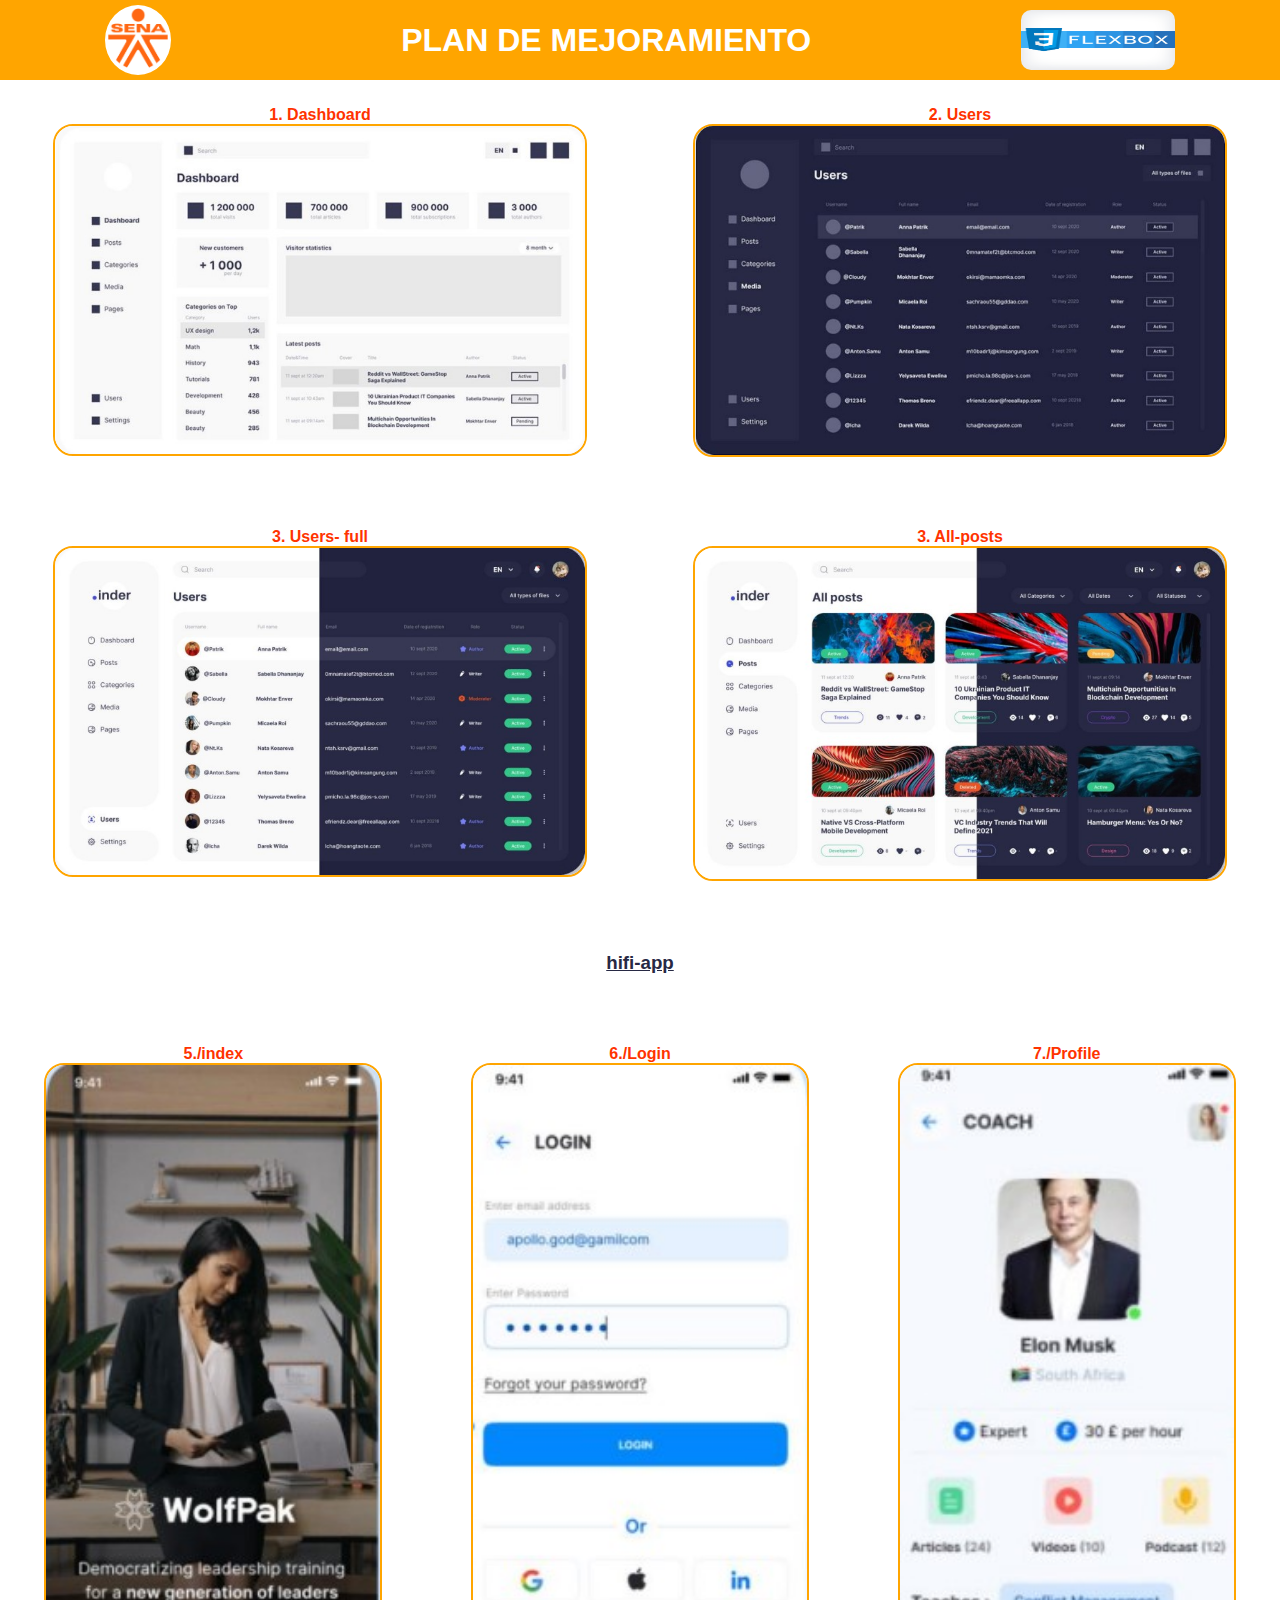
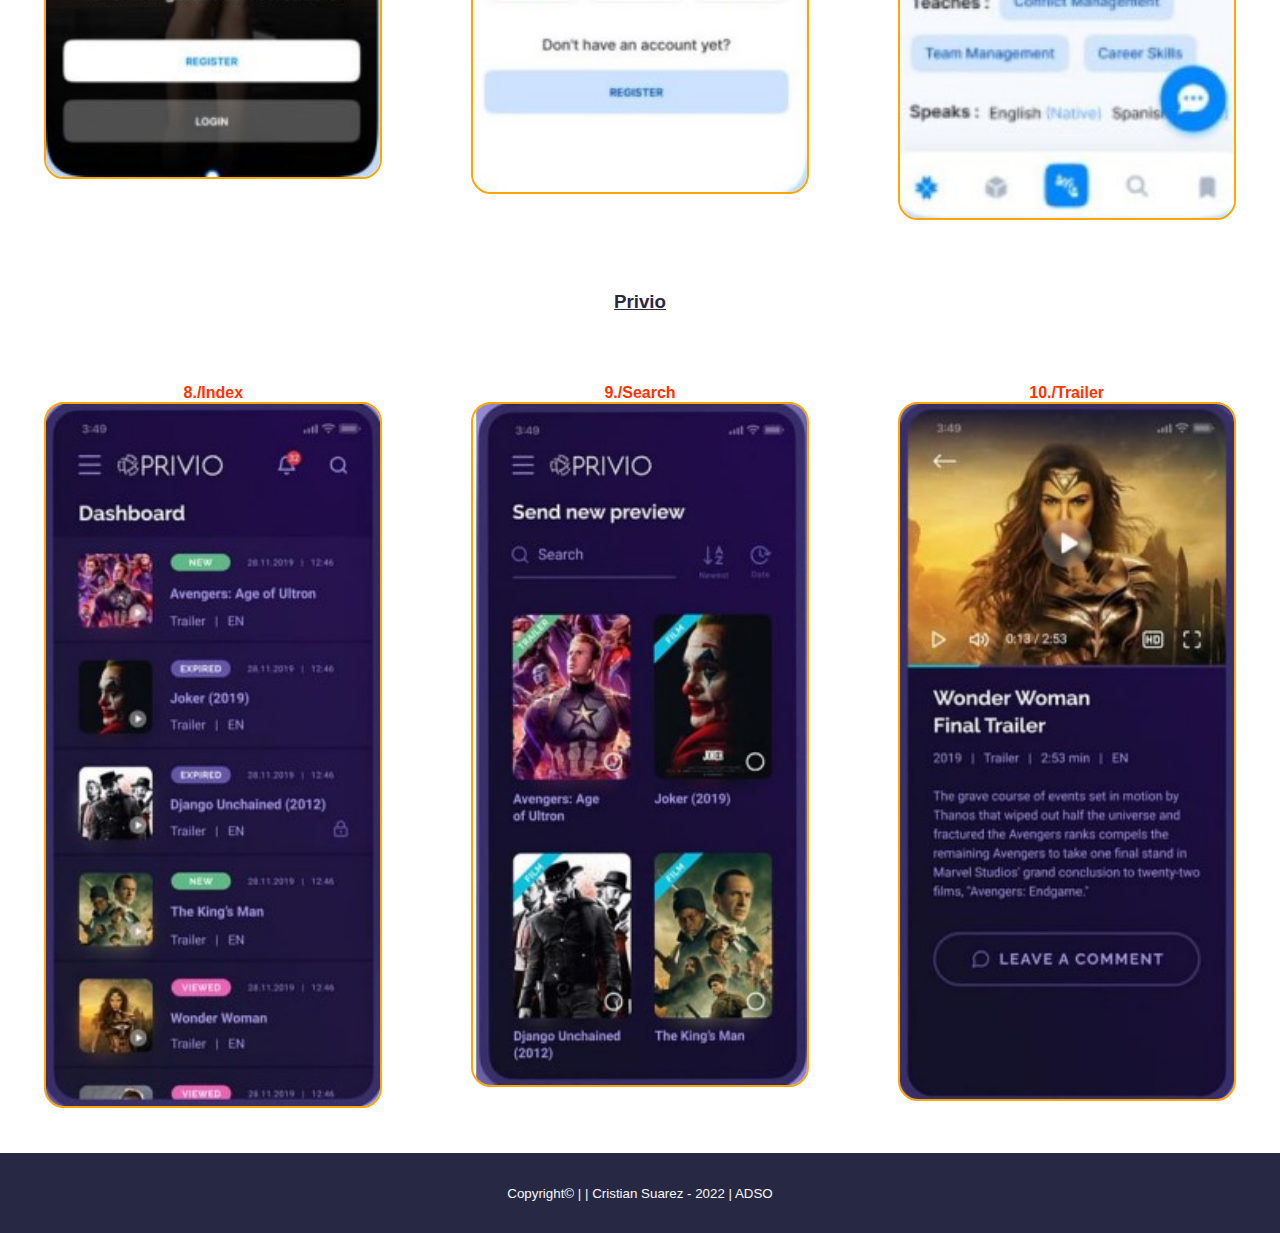
<file: index.html>
<!DOCTYPE html>
<html lang="en">
<head>
    <meta charset="UTF-8">
    <meta http-equiv="X-UA-Compatible" content="IE=edge">
    <meta name="viewport" content="width=device-width, initial-scale=1.0">
    <link rel="stylesheet" href="css/index.css">
    <title>Plan de mejoramiento Flexbox</title>
</head>
<body>
    <header>
        <div class="logo"><img id="logo" src="img/Sena_Colombia_logo.svg.png" alt=""></div>
        <h1>PLAN DE MEJORAMIENTO</h1>
        <img src="img/Post-Flexbox.jpg" alt="" id="flex">
    </header>

    <div class="colum1">
        <article>
            <h4>1. Dashboard</h4>
           <a href="dashboard.html"><img id="foto" src="img/dashboard.jpg" alt=""></a> 
        </article>
        <article>
            <h4>2. Users</h4>
           <a href="users.html"><img src="img/Users.jpg" alt="" id="foto"></a> 
        </article>
    </div>

    <div class="colum1">
        <article>
            <h4>3. Users- full</h4>
           <a href="users-full.html"><img src="img/Users-full.jpg" alt="" id="foto"></a> 
        </article>
        <article>
            <h4>3. All-posts</h4>
           <a href="all-posts.html"><img src="img/All-posts.jpg" alt="" id="foto"></a> 
        </article>
    </div>

    <div class="colum1">
        <article>
        <h3>hifi-app</h3>
    </article>
    </div>

    <div class="colum1">
        <article>
            <h4>5./index</h4>
            <a href="hifi-app/index.html"><img src="img/hifi1.jpg" alt="" id="foto"></a>
        </article>
        <article>
            <h4>6./Login</h4>
            <a href="hifi-app/login.html"><img src="img/hifi2.jpg" alt="" id="foto"></a>

        </article>
        <article>
            <h4>7./Profile</h4>
            <a href="hifi-app/profile.html"><img src="img/hifi3.jpg" alt="" id="foto"></a>
        </article>
    </div>
    <div class="colum1">
        <article>
        <h3>Privio</h3>
    </article>
    </div>
    <div class="colum1">
        <article>
            <h4>8./Index</h4>
            <a href="privio/index.html"><img src="img/privio1.jpg" alt="" id="foto"></a>
        </article>
        <article>
            <h4>9./Search</h4>
            <a href="privio/search.html"><img src="img/privio2.jpg" alt="" id="foto"></a>
        </article>
        <article>
            <h4>10./Trailer</h4>
            <a href="privio/trailer.html"><img src="img/privio3.jpg" alt="" id="foto"></a>

        </article>
    </div>
<footer>
    <p>
        <small>
            Copyright© | | Cristian Suarez - 2022 | ADSO
        </small>
    </p>
</footer>
</body>
</html>
</file>
<file: css/index.css>
*{
    margin: 0;
    padding: 0;
}
body{
    display: flex;
    flex-direction: column;
}
header{
    display: flex;
    align-items: center;
    justify-content: space-around;
    font-family: arial;
    color: white;
    background-color: orange;
    height: 5em;
}
.logo{
    border: 3px solid;
    background-color: white;
    border-radius: 50%;
    margin-right: 20px;
}
#logo{
    width: 60px;
    height: 60px;
}
#flex{
    width: 12%;
    border-radius: 10px;
    height: 60px;
}
.colum1{
    display: flex;
    margin-bottom: 20px;
}
article{
    display: flex;
    flex-direction: column;
    align-items: center;
    flex: 1;
    margin: 2%;
}
#foto{
    width: 100%;
    border: 2px solid orange;
    border-radius: 20px;
}
h4{
    font-family: arial;
    color: rgb(255, 51, 0);
}
h3{
    font-family: arial;
    text-decoration: underline;
    color: #272944;
}
a{
    display: flex;
    border: 1px;
    width: 90%;
    justify-content: center;
}
footer{
    background-color: #272944;
    display: flex;
    justify-content: center;
    align-items: center;
    height: 5em;
    color: #F9F9FA;
    font-family: Arial, Helvetica, sans-serif;
}
</file>
